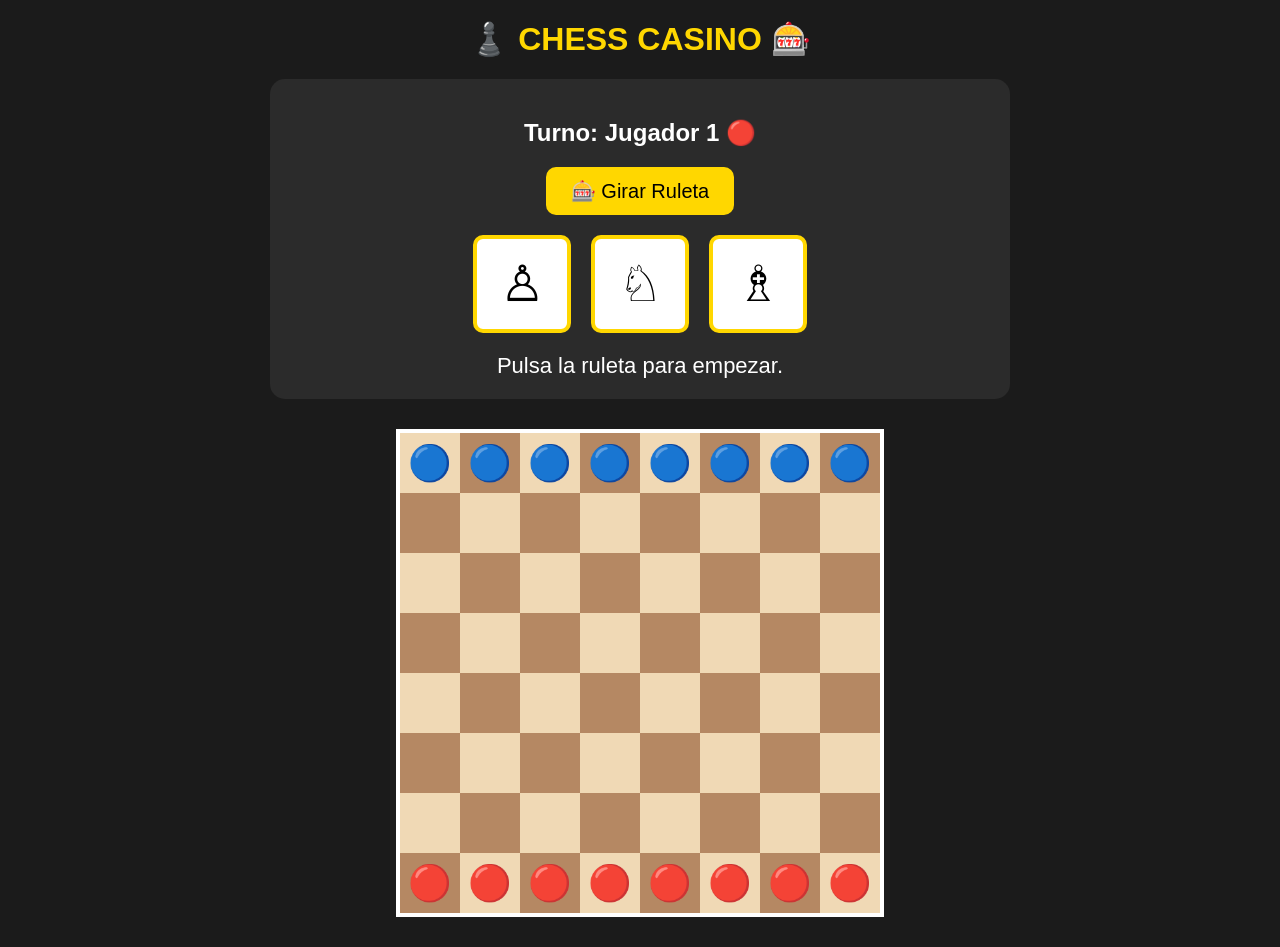
<file: chess/index.html>
<!DOCTYPE html>
<html lang="es">
<head>

<meta charset="UTF-8">
<meta name="viewport" content="width=device-width, initial-scale=1.0">

<title>Chess Casino</title>

<link rel="stylesheet" href="style.css">

</head>

<body>

<h1>♟️ CHESS CASINO 🎰</h1>

<div id="panel">

<h2 id="turno">
Turno: Jugador 1 🔴
</h2>

<button id="girar">
🎰 Girar Ruleta
</button>

<div id="ruleta">

<div class="slot" id="slot1">♙</div>

<div class="slot" id="slot2">♘</div>

<div class="slot" id="slot3">♗</div>

</div>

<div id="resultado">
Pulsa la ruleta para empezar.
</div>

</div>

<div id="tablero">

</div>

<div id="cartas" class="oculto">

<h2>🃏 Elige una carta</h2>

<button class="carta">
⚡ Doble movimiento
</button>

<button class="carta">
🛡 Escudo
</button>

<button class="carta">
💥 Eliminar ficha
</button>

</div>

<script src="script.js"></script>

</body>
</html>
</file>
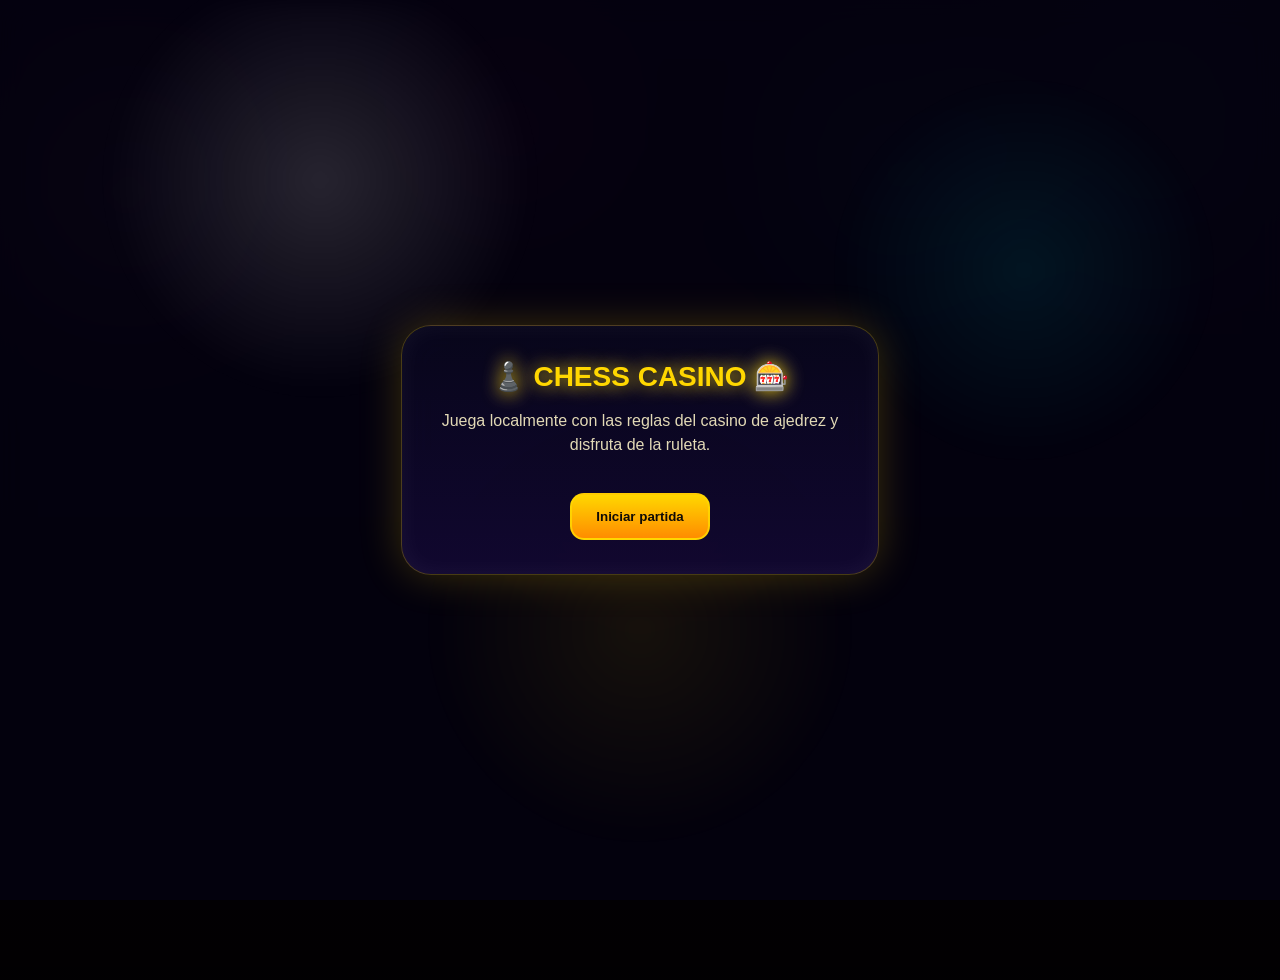
<file: ChessCasinoParaCompartir/index.html>
<!DOCTYPE html>
<html lang="es">
<head>

<meta charset="UTF-8">
<meta name="viewport" content="width=device-width, initial-scale=1.0">

<title>Chess Casino</title>

<link rel="stylesheet" href="style.css">

</head>

<body>

<div id="menu">
    <div class="menu-card">
        <h1>♟️ CHESS CASINO 🎰</h1>
        <p>Juega localmente con las reglas del casino de ajedrez y disfruta de la ruleta.</p>
        <button id="startButton">Iniciar partida</button>
        
    </div>
</div>

<div id="game" class="oculto">

<h1>♟️ CHESS CASINO MULTIJUGADOR 🎰</h1>

<div id="gameContent">
<div id="panel">

    <div id="playerPanel">
        <div class="player-card" id="player1Card">
            <div class="player-sigil">1</div>
            <div>
                <div class="player-name">Jugador 1</div>
                <div class="player-color">Negro</div>
                <div class="player-score">Puntos: <span id="player1Score">0</span></div>
            </div>
        </div>
        <div class="player-card" id="player2Card">
            <div class="player-sigil">2</div>
            <div>
                <div class="player-name">Jugador 2</div>
                <div class="player-color">Magenta</div>
                <div class="player-score">Puntos: <span id="player2Score">0</span></div>
            </div>
        </div>
    </div>

    <h2 id="turno">Turno: Jugador 1 (Negro)</h2>

    <div class="button-row">
        <button id="girar">🎰 Girar Ruleta</button>
        <button id="toggleMusic">🎵 Música ON</button>
    </div>

    <div id="ruleta">
        <div class="slot" id="slot1">♙</div>
        <div class="slot" id="slot2">♘</div>
        <div class="slot" id="slot3">♗</div>
    </div>

    <div id="resultado">Pulsa la ruleta para empezar.</div>

    <div id="cartas" class="oculto">
        <h3 id="cartasTitulo">🃏 Elige una carta</h3>
        <div id="cartasList"></div>
    </div>

</div>

    <div id="tablero"></div>
</div>

<div id="selectedCard" data-desc=""></div>
<audio id="backgroundMusic" src="music.mp3" loop preload="auto"></audio>

<script src="script.js"></script>
</body>
</html>
</file>
<file: chess/style.css>
body{
    margin:0;
    background:#1b1b1b;
    color:white;
    font-family:Arial,Helvetica,sans-serif;
    text-align:center;
}

h1{
    margin-top:20px;
    color:gold;
}

#panel{
    margin:20px auto;
    width:700px;
    background:#2b2b2b;
    padding:20px;
    border-radius:15px;
}

#girar{
    padding:12px 25px;
    font-size:20px;
    cursor:pointer;
    border:none;
    border-radius:10px;
    background:gold;
}

#girar:hover{
    background:orange;
}

#ruleta{
    display:flex;
    justify-content:center;
    gap:20px;
    margin:20px 0;
}

.slot{
    width:90px;
    height:90px;
    background:white;
    color:black;
    border:4px solid gold;
    border-radius:10px;
    display:flex;
    justify-content:center;
    align-items:center;
    font-size:50px;
}

#resultado{
    font-size:22px;
    margin-top:15px;
}

#tablero{
    width:480px;
    height:480px;
    margin:30px auto;
    display:grid;
    grid-template-columns:repeat(8,1fr);
    border:4px solid white;
}

.casilla{
    width:60px;
    height:60px;
    display:flex;
    justify-content:center;
    align-items:center;
    font-size:35px;
    cursor:pointer;
}

.blanca{
    background:#f0d9b5;
}

.negra{
    background:#b58863;
}

.oculto{
    display:none;
}

#cartas{
    margin-top:20px;
}

.carta{
    margin:10px;
    padding:15px;
    font-size:18px;
    border:none;
    border-radius:10px;
    cursor:pointer;
}
</file>
<file: ChessCasinoParaCompartir/style.css>
body{
    margin:0;
    min-height:100vh;
    display:flex;
    flex-direction:column;
    align-items:center;
    justify-content:center;
    padding:40px 0;
    background:#070009;
    background-image:
        radial-gradient(circle at 10% 20%, rgba(255,255,255,0.08), transparent 14%),
        radial-gradient(circle at 90% 15%, rgba(0,255,255,0.06), transparent 18%),
        linear-gradient(180deg, rgba(255,255,255,0.02), transparent 25%, rgba(0,0,0,0.8) 100%),
        radial-gradient(circle at 50% 50%, rgba(255,215,0,0.04), transparent 30%);
    color:#f9f1c1;
    font-family:Arial,Helvetica,sans-serif;
    text-align:center;
    position:relative;
    overflow:hidden;
}

body::before{
    content:"";
    position:fixed;
    inset:0;
    background:
        radial-gradient(circle at 40% 15%, rgba(255,0,150,0.08), transparent 16%),
        radial-gradient(circle at 70% 20%, rgba(0,255,255,0.08), transparent 18%);
    pointer-events:none;
}


#menu{
    position:fixed;
    inset:0;
    display:flex;
    align-items:center;
    justify-content:center;
    padding:24px;
    background: rgba(4, 2, 16, 0.84);
    backdrop-filter: blur(14px);
    z-index:5;
}

#menu::before{
    content:"";
    position:absolute;
    inset:0;
    background:
        radial-gradient(circle at 25% 20%, rgba(255,255,255,0.14), transparent 18%),
        radial-gradient(circle at 80% 30%, rgba(0,255,255,0.08), transparent 16%),
        radial-gradient(circle at 50% 70%, rgba(255,215,0,0.08), transparent 24%);
    pointer-events:none;
    filter:blur(10px);
}

.menu-card{
    width:min(420px,100%);
    padding:34px 28px;
    border-radius:30px;
    background: linear-gradient(180deg, rgba(8, 6, 28, 0.94), rgba(18, 8, 50, 0.92));
    border:1px solid rgba(255,215,0,0.26);
    box-shadow:0 0 42px rgba(255,215,0,0.22), inset 0 0 24px rgba(255,255,255,0.05);
    backdrop-filter: blur(18px);
    position:relative;
    animation: menuEntrance 0.85s ease-out both;
}

.menu-card h1{
    margin-bottom:14px;
    font-size:28px;
}

.menu-card p{
    color:#e2d9b6;
    line-height:1.5;
}

.menu-card button{
    margin:20px 0 0;
    padding:14px 24px;
    border:2px solid rgba(255,215,0,0.85);
    border-radius:14px;
    background:linear-gradient(180deg, #ffd700, #ff8c00);
    color:#100b06;
    font-weight:700;
    cursor:pointer;
    transition: transform 0.25s ease, box-shadow 0.25s ease;
}

.menu-card button:hover{
    transform: translateY(-2px);
    box-shadow: 0 0 18px rgba(255,215,0,0.35);
}

/* Multiplayer friend panel and items removed */

#playerPanel{
    display:flex;
    justify-content:center;
    gap:18px;
    margin-bottom:18px;
}

.player-card{
    display:flex;
    align-items:center;
    gap:14px;
    padding:18px 20px;
    border-radius:18px;
    background:rgba(255,255,255,0.05);
    border:2px solid rgba(255,255,255,0.08);
    min-width:180px;
    transition: transform 0.25s ease, border-color 0.25s ease, box-shadow 0.25s ease;
}

.player-card.activo{
    border-color:#00e3ff;
    box-shadow:0 0 30px rgba(0,227,255,0.25);
    transform: translateY(-3px);
}

.player-sigil{
    width:44px;
    height:44px;
    border-radius:50%;
    background:rgba(255,255,255,0.1);
    display:flex;
    align-items:center;
    justify-content:center;
    font-weight:700;
    color:#ffd700;
    border:2px solid rgba(255,215,0,0.4);
}

.player-name{
    font-size:16px;
    font-weight:700;
}

.player-color{
    font-size:13px;
    color:#cdd8ff;
}

h1{
    margin-top:0;
    color:#ffd700;
    text-shadow: 0 0 18px rgba(255,215,0,0.85), 0 0 28px rgba(255,255,255,0.18);
}

#menu button{
    transition: transform 0.25s ease, box-shadow 0.25s ease;
}

#menu button:hover{
    transform: translateY(-2px);
    box-shadow: 0 0 18px rgba(255,215,0,0.35);
}

#game.game-showing{
    animation: gameFadeIn 0.9s ease forwards;
}

@keyframes menuFlyAway{
    0% { opacity:1; transform: scale(1) translateY(0) rotate(0deg); }
    40% { opacity:1; transform: scale(1.05) translateY(-12px) rotate(-1deg); }
    70% { opacity:0.8; transform: scale(0.9) translateY(-80px) rotate(-3deg); }
    100% { opacity:0; transform: scale(0.6) translateY(-180px) rotate(-6deg); }
}

@keyframes menuFadeBackdrop{
    0% { background: rgba(0,0,0,0.78); }
    100% { background: rgba(0,0,0,0); }
}

@keyframes gameFadeIn{
    0% { opacity:0; transform: translateY(20px); }
    100% { opacity:1; transform: translateY(0); }
}

/* panel intro and end animations */
#panel.game-start{
    animation: panelStart 0.7s ease forwards;
}

@keyframes panelStart{
    0%{ transform: scale(0.94) translateY(12px); opacity:0; box-shadow:0 0 6px rgba(255,215,0,0.06);}    
    60%{ transform: scale(1.02) translateY(-6px); opacity:1; }
    100%{ transform: scale(1) translateY(0); opacity:1; }
}

#panel.game-end{
    animation: panelEnd 1.2s ease forwards;
}

@keyframes panelEnd{
    0%{ transform: scale(1) translateY(0); opacity:1; }
    40%{ transform: scale(1.03) translateY(-6px); }
    100%{ transform: scale(0.9) translateY(40px); opacity:0; }
}

#gameContent{
    display:flex;
    justify-content:center;
    align-items:flex-start;
    gap:18px;
    width:100%;
    max-width:1100px;
    margin:0 auto;
    padding:0 12px 18px;
}

#panel{
    flex:0 0 360px;
    background: linear-gradient(180deg, rgba(18,6,40,0.98) 0%, rgba(8,2,18,0.95) 100%);
    padding:16px;
    border-radius:22px;
    border:2px solid rgba(255,215,0,0.85);
    box-shadow: 0 0 48px rgba(255,215,0,0.18), inset 0 0 18px rgba(255,255,255,0.04);
    backdrop-filter: blur(6px);
    position:relative;
}

#panel::before{
    content:"CASINO SLOT MACHINE";
    position:absolute;
    top:-18px;
    left:50%;
    transform:translateX(-50%);
    color:rgba(255,255,255,0.75);
    font-size:13px;
    letter-spacing:5px;
    text-transform:uppercase;
    text-shadow:0 0 10px rgba(255,255,255,0.18);
}

#gameContent.showing #panel{
    animation: panelStart 0.8s ease-out forwards;
}

#menu.menu-starting .menu-card{
    animation: menuFlyAway 0.9s ease forwards;
}

#menu.menu-starting-overlay{
    animation: menuBackdrop 0.9s ease forwards;
}

#selectedCard{
    white-space: pre-wrap;
}

@keyframes menuBackdrop{
    0% { background: rgba(0,0,0,0.78); }
    100% { background: rgba(0,0,0,0); }
}

@keyframes menuFlyAway{
    0% { opacity: 1; transform: translateY(0) scale(1); }
    40% { opacity: 1; transform: translateY(-12px) scale(1.03); }
    100% { opacity: 0; transform: translateY(-140px) scale(0.85); }
}

#girar{
    padding:12px 25px;
    font-size:20px;
    cursor:pointer;
    border:none;
    border-radius:10px;
    background:gold;
}

#girar:hover{
    background:orange;
}

#ruleta{
    display:flex;
    justify-content:center;
    gap:10px;
    margin:16px auto;
    padding:14px 16px;
    min-width:320px;
    max-width:420px;
    width:auto;
    background:radial-gradient(circle at top, #ffeb99, #a66000 80%);
    border:3px solid gold;
    border-radius:18px;
    box-shadow:0 0 16px rgba(255,215,0,0.28);
}

.button-row{
    display:flex;
    justify-content:center;
    gap:12px;
    flex-wrap:wrap;
    margin:0 auto 14px;
    width:min(100%,420px);
}

#toggleMusic{
    background:#181818;
    color:#fff;
    border:2px solid #ffd700;
    border-radius:14px;
    padding:10px 16px;
    font-size:16px;
    cursor:pointer;
    box-shadow:0 0 12px rgba(255,215,0,0.18);
}

#toggleMusic:hover{
    background:#292929;
}

#ruleta.animando .slot{
    animation:slotSpin 0.8s ease-in-out infinite;
}

.slot{
    width:56px;
    height:56px;
    background:#222;
    color:#fff;
    border:3px solid #ffd700;
    border-radius:12px;
    display:flex;
    justify-content:center;
    align-items:center;
    font-size:32px;
    box-shadow: inset 0 0 10px rgba(255,255,255,0.08), 0 0 10px rgba(255,215,0,0.22);
}

.slot-no-move{
    animation: slotWarn 0.8s ease infinite alternate;
    border-color: rgba(255,80,80,0.9);
    box-shadow: inset 0 0 16px rgba(255,80,80,0.55), 0 0 18px rgba(255,80,80,0.22);
}

.slot-unique{
    animation: slotUnique 0.8s ease infinite alternate;
    border-color: rgba(80,255,80,0.9);
    box-shadow: inset 0 0 16px rgba(80,255,80,0.55), 0 0 18px rgba(80,255,80,0.22);
}

@keyframes slotUnique{
    from { transform: scale(1) translateY(0); }
    to { transform: scale(1.08) translateY(-3px); }
}

@keyframes slotWarn{
    from { transform: scale(1) translateY(0); }
    to { transform: scale(1.06) translateY(-2px); }
}

@keyframes slotSpin{
    0%{ transform: translateY(0) rotate(0deg); }
    25%{ transform: translateY(-8px) rotate(-3deg); }
    50%{ transform: translateY(8px) rotate(3deg); }
    75%{ transform: translateY(-6px) rotate(-2deg); }
    100%{ transform: translateY(0) rotate(0deg); }
}

#resultado{
    font-size:22px;
    margin-top:15px;
}

#tablero{
    flex:0 0 480px;
    width:480px;
    height:480px;
    display:grid;
    grid-template-columns:repeat(8,1fr);
    border:4px solid rgba(255,215,0,0.9);
    box-shadow: 0 0 35px rgba(255,215,0,0.18);
    background: rgba(0,0,0,0.18);
    border-radius:18px;
}

.casilla{
    width:48px;
    height:48px;
    display:flex;
    justify-content:center;
    align-items:center;
    font-size:26px;
    cursor:pointer;
    border-radius:12px;
    box-shadow: inset 0 0 12px rgba(0,0,0,0.35);
    transition: transform 0.16s ease, background-color 0.2s ease;
}

.casilla:hover{
    transform: translateY(-2px);
    box-shadow: inset 0 0 14px rgba(255,255,255,0.08), 0 5px 12px rgba(0,0,0,0.25);
}

.posible-movimiento{
    box-shadow: inset 0 0 0 3px rgba(0, 255, 255, 0.75);
}

.blanca{
    background:#3f1f4f;
}

.negra{
    background:#1a091f;
}

.magenta-piece{
    color:#ff6bff;
    text-shadow: 0 0 10px rgba(255,107,255,0.75);
}

.negro-piece{
    color:#70f7ff;
    text-shadow: 0 0 10px rgba(112,247,255,0.65);
}

.oculto{
    display:none;
}

@media (max-width:600px){
    #panel{ width:95%; padding:14px; }
    #tablero{ width:92vw; height:92vw; }
    .casilla{ width:auto; height:auto; font-size:calc(6vw); }
    .menu-card{ width:90vw; }
    #ruleta{ width:90%; }
}

#cartas{
    margin:14px auto 6px;
    padding:10px;
    width:100%;
    background:rgba(0,0,0,0.18);
    border:1px solid rgba(255,215,0,0.18);
    border-radius:16px;
}

#selectedCard{
    position:fixed;
    right:18px;
    bottom:18px;
    width:220px;
    min-height:120px;
    padding:16px;
    border-radius:18px;
    background:rgba(10,4,32,0.96);
    border:1px solid rgba(255,215,0,0.25);
    box-shadow:0 0 28px rgba(255,215,0,0.25);
    color:#fff;
    font-size:14px;
    opacity:0;
    transform: translateY(18px);
    transition: opacity 0.3s ease, transform 0.3s ease;
    display:block;
    pointer-events:none;
    z-index:20;
}

#selectedCard.visible{
    opacity:1;
    transform: translateY(0);
}

#selectedCard.pinned{
    border-color: rgba(255,255,255,0.4);
}

@keyframes menuEntrance{
    0%{ opacity:0; transform: translateY(-40px) scale(0.92); filter: blur(12px); }
    60%{ opacity:1; transform: translateY(6px) scale(1.02); filter: blur(0); }
    100%{ opacity:1; transform: translateY(0) scale(1); }
}

.carta{
    margin:8px 6px;
    padding:10px 12px;
    font-size:13px;
    border:none;
    border-radius:14px;
    cursor:pointer;
    background:linear-gradient(180deg,#2b0b3a,#3c0f53);
    color:#ffdfe6;
    border:2px solid rgba(255,215,0,0.12);
    min-width:120px;
    flex:1 1 120px;
    transition: transform 0.24s ease, box-shadow 0.24s ease, opacity 0.24s ease;
    text-align:left;
}

.carta.selected{
    animation: cartaSelect 0.4s ease forwards;
    opacity:1;
}

@keyframes cartaSelect{
    0%{ transform: scale(1); }
    50%{ transform: scale(1.15) translateY(-8px); }
    100%{ transform: scale(1.04) translateY(0); }
}

.carta.faded{
    opacity:0.18;
    transform: scale(0.92);
}

#cartasList{ display:flex; gap:10px; justify-content:center; align-items:center; flex-wrap:wrap; }
#cartasTitulo{ margin:6px 0 8px; font-size:16px; }
</file>
